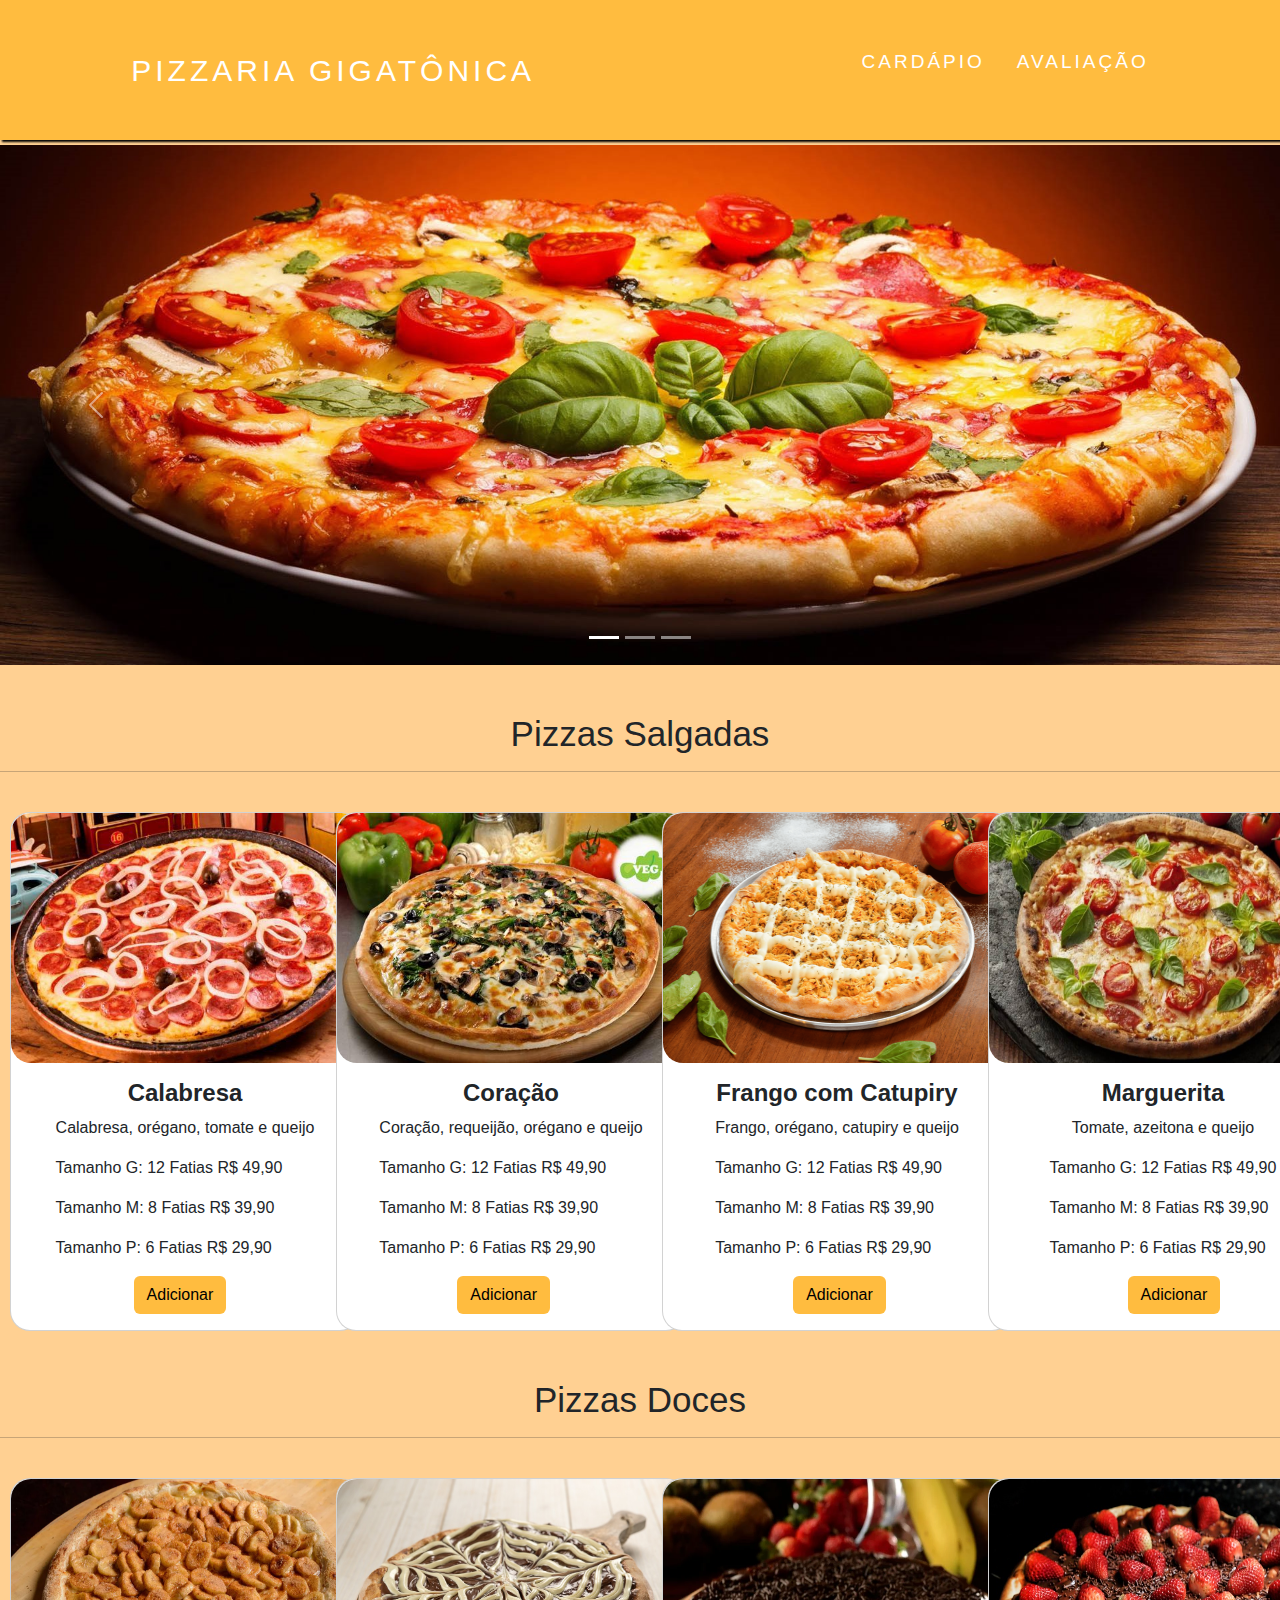
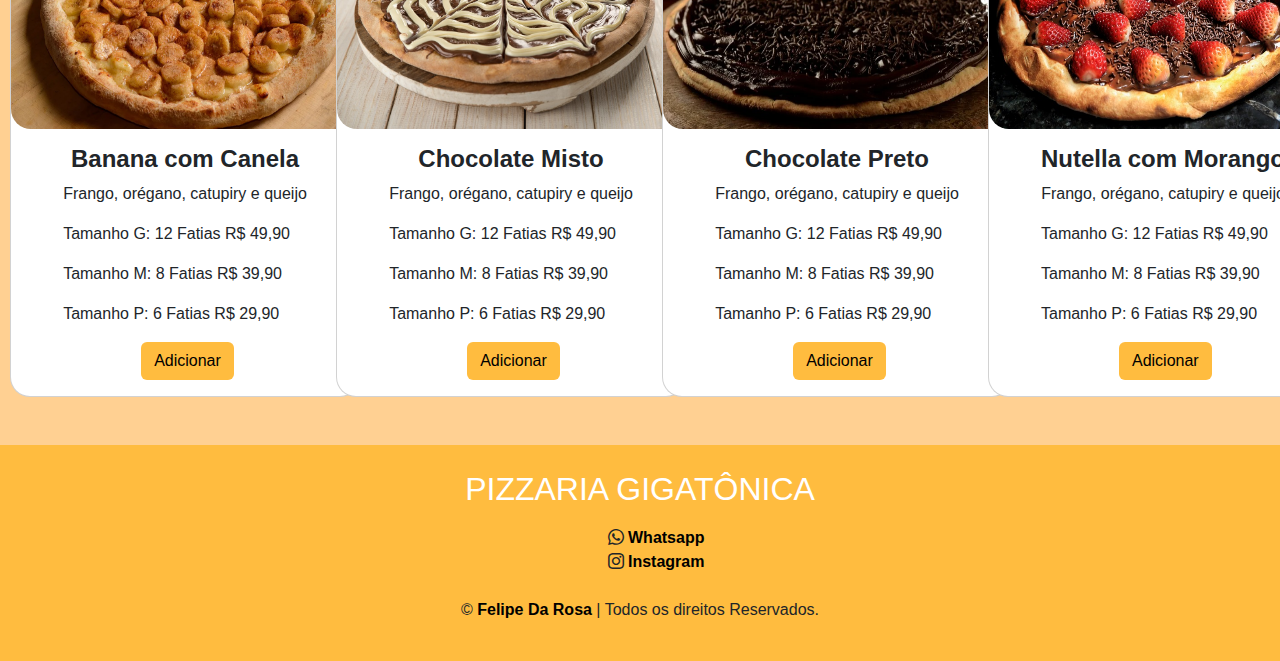
<file: index.html>
<html lang="pt-br">
<head>
    <meta charset="UTF-8">
    <meta http-equiv="X-UA-Compatible" content="IE=edge">
    <meta name="viewport" content="width=device-width, initial-scale=1.0">
    <title>Pizzaria Gigatônica</title>
    <!-- BOOTSTRAP -->
    <link href="https://cdn.jsdelivr.net/npm/bootstrap@5.1.3/dist/css/bootstrap.min.css" rel="stylesheet">
    <script src="https://cdn.jsdelivr.net/npm/bootstrap@5.1.3/dist/js/bootstrap.bundle.min.js"></script>
    <!--BS Icons-->
    <link rel="stylesheet" href="https://cdn.jsdelivr.net/npm/bootstrap-icons@1.8.3/font/bootstrap-icons.css">
    <!--JQUERY-->
    <script src="https://ajax.googleapis.com/ajax/libs/jquery/3.6.0/jquery.min.js"></script>
    <!--CSS-->
    <link rel="stylesheet" href="css/style.css">
</head>
<body>

    <header>
        <nav>
            <a style="font-family: Impact, Haettenschweiler, 'Arial Narrow Bold', sans-serif; font-size: 30px;" class="logo" href="#">Pizzaria Gigatônica</a>
            <div class="mobile-menu">
                <div class="line1"></div>
                <div class="line2"></div>
                <div class="line3"></div>
            </div>
            <ul class="nav-list">
                <li><a style="font-family: Impact, Haettenschweiler, 'Arial Narrow Bold', sans-serif; font-size: 19px;" href="pages/cardapio.html">CARDÁPIO</a></li>
                <li><a style="font-family: Impact, Haettenschweiler, 'Arial Narrow Bold', sans-serif; font-size: 19px;" href="pages/avaliacoes.html">AVALIAÇÃO</a></li>
            </ul>
        </nav>
    </header>


    <!-- Carousel -->
    <div id="demo" class="carousel slide" data-bs-ride="carousel">
        <!-- Indicators/dots -->
        <div class="carousel-indicators">
            <button type="button" data-bs-target="#demo" data-bs-slide-to="0" class="active"></button>
            <button type="button" data-bs-target="#demo" data-bs-slide-to="1"></button>
            <button type="button" data-bs-target="#demo" data-bs-slide-to="2"></button>
        </div>
        <!-- The slideshow/carousel -->
        <div class="carousel-inner">
            <div class="carousel-item active">
                <img src="imagens/pizza1.jpg" class="d-block w-100">
            </div>
            <div class="carousel-item">
                <img src="imagens/pizza2.webp" class="d-block w-100">
            </div>
            <div class="carousel-item">
                <img src="imagens/pizza3.webp" class="d-block w-100">
            </div>
        </div>
        <!-- Left and right controls/icons -->
        <button class="carousel-control-prev" type="button" data-bs-target="#demo" data-bs-slide="prev">
            <span class="carousel-control-prev-icon"></span>
        </button>
        <button class="carousel-control-next" type="button" data-bs-target="#demo" data-bs-slide="next">
            <span class="carousel-control-next-icon"></span>
        </button>
    </div>
    <br><br>


    <!--cardápio-->
    <!--primeira fileira-->
    <h4 class="pizzas">Pizzas Salgadas</h4>
    <hr>
    <br>

    <div class="row">
        <div class="col-md-3">
            <div class="card" style="width:350px">
                <img class="card-img-top" style="width: 350px; height: 250px;" src="imagens/pizzaCalabresa.jpg">
                <div class="card-body">
                    <h4 class="card-title text-center"><b>Calabresa</b></h4>
                    <p class="card-text text-center">Calabresa, orégano, tomate e queijo</p>
                    <p class="card-text">Tamanho G: 12 Fatias R$ 49,90 </p>
                    <p class="card-text">Tamanho M: 8 Fatias R$ 39,90 </p>
                    <p class="card-text">Tamanho P: 6 Fatias R$ 29,90 </p>
                    <a href="pages/pedido.html" target="_blank" class="btn">Adicionar</a>
                </div>
            </div>
        </div>

        <div class="col-md-3">
            <div class="card" style="width:350px">
                <img class="card-img-top" style="width: 350px; height: 250px;" src="imagens/pizzaCoração.jpg">
                <div class="card-body">
                    <h4 class="card-title text-center"><b>Coração</b></h4>
                    <p class="card-text text-center">Coração, requeijão, orégano e queijo</p>
                    <p class="card-text">Tamanho G: 12 Fatias R$ 49,90 </p>
                    <p class="card-text">Tamanho M: 8 Fatias R$ 39,90 </p>
                    <p class="card-text">Tamanho P: 6 Fatias R$ 29,90 </p>
                    <a href="pages/pedido.html" target="_blank" class="btn">Adicionar</a>
                </div>
            </div>
        </div>

        <div class="col-md-3">
            <div class="card" style="width:350px">
                <img class="card-img-top" style="width: 350px; height: 250px;" src="imagens/pizzaFrangoCatupiry.png">
                <div class="card-body">
                    <h4 class="card-title text-center"><b>Frango com Catupiry</b></h4>
                    <p class="card-text text-center">Frango, orégano, catupiry e queijo</p>
                    <p class="card-text">Tamanho G: 12 Fatias R$ 49,90 </p>
                    <p class="card-text">Tamanho M: 8 Fatias R$ 39,90 </p>
                    <p class="card-text">Tamanho P: 6 Fatias R$ 29,90 </p>
                    <a href="pages/pedido.html" target="_blank" class="btn">Adicionar</a>
                </div>
            </div>
        </div>

        <div class="col-md-3">
            <div class="card" style="width:350px">
                <img class="card-img-top" style="width: 350px; height: 250px;" src="imagens/pizzaMarguerita.jpg">
                <div class="card-body">
                    <h4 class="card-title text-center"><b>Marguerita</b></h4>
                    <p class="card-text text-center">Tomate, azeitona e queijo</p>
                    <p class="card-text">Tamanho G: 12 Fatias R$ 49,90 </p>
                    <p class="card-text">Tamanho M: 8 Fatias R$ 39,90 </p>
                    <p class="card-text">Tamanho P: 6 Fatias R$ 29,90 </p>
                    <a href="pages/pedido.html" target="_blank" class="btn">Adicionar</a>
                </div>
            </div>
        </div>
    </div>
    <br><br>

    <!--Segunda fileira-->
    <h4 class="pizzas">Pizzas Doces</h4>
    <hr>
    <br>
    <div class="row">
        <div class="col-md-3">
            <div class="card" style="width:350px">
                <img class="card-img-top" style="width: 350px; height: 250px;" src="imagens/pizzaBananaComCanela.webp">
                <div class="card-body">
                    <h4 class="card-title text-center"><b>Banana com Canela</b></h4>
                    <p class="card-text text-center">Frango, orégano, catupiry e queijo</p>
                    <p class="card-text">Tamanho G: 12 Fatias R$ 49,90 </p>
                    <p class="card-text">Tamanho M: 8 Fatias R$ 39,90 </p>
                    <p class="card-text">Tamanho P: 6 Fatias R$ 29,90 </p>
                    <a href="pages/pedido.html" target="_blank" class="btn">Adicionar</a>
                </div>
            </div>
        </div>

        <div class="col-md-3">
            <div class="card" style="width:350px">
                <img class="card-img-top" style="width: 350px; height: 250px;" src="imagens/pizzaMisto.jpg">
                <div class="card-body">
                    <h4 class="card-title text-center"><b>Chocolate Misto</b></h4>
                    <p class="card-text text-center">Frango, orégano, catupiry e queijo</p>
                    <p class="card-text">Tamanho G: 12 Fatias R$ 49,90 </p>
                    <p class="card-text">Tamanho M: 8 Fatias R$ 39,90 </p>
                    <p class="card-text">Tamanho P: 6 Fatias R$ 29,90 </p>
                    <a href="pages/pedido.html" target="_blank" class="btn">Adicionar</a>
                </div>
            </div>
        </div>

        <div class="col-md-3">
            <div class="card" style="width:350px">
                <img class="card-img-top" style="width: 350px; height: 250px;" src="imagens/pizzaChocolatePreto.webp">
                <div class="card-body">
                    <h4 class="card-title text-center"><b>Chocolate Preto</b></h4>
                    <p class="card-text text-center">Frango, orégano, catupiry e queijo</p>
                    <p class="card-text">Tamanho G: 12 Fatias R$ 49,90 </p>
                    <p class="card-text">Tamanho M: 8 Fatias R$ 39,90 </p>
                    <p class="card-text">Tamanho P: 6 Fatias R$ 29,90 </p>
                    <a href="pages/pedido.html" target="_blank" class="btn">Adicionar</a>
                </div>
            </div>
        </div>

        <div class="col-md-3">
            <div class="card" style="width:350px">
                <img class="card-img-top" style="width: 350px; height: 250px;" src="imagens/pizzaNutellaComMorango.jpg">
                <div class="card-body">
                    <h4 class="card-title text-center"><b>Nutella com Morango</b></h4>
                    <p class="card-text text-center">Frango, orégano, catupiry e queijo</p>
                    <p class="card-text">Tamanho G: 12 Fatias R$ 49,90 </p>
                    <p class="card-text">Tamanho M: 8 Fatias R$ 39,90 </p>
                    <p class="card-text">Tamanho P: 6 Fatias R$ 29,90 </p>
                    <a href="pages/pedido.html" target="_blank" class="btn">Adicionar</a>
                </div>
            </div>
        </div>
    </div>
    <br><br>


    <!-- Footer -->
    <footer class="footer">
        <div class="footer__container container">
            <h2 class="footer__title"><a style="font-family: Impact, Haettenschweiler, 'Arial Narrow Bold', sans-serif;" href="index.html">PIZZARIA GIGATÔNICA</a></h2>

            <ul class="footer__list">
                <li>
                    <i class="bi bi-whatsapp"></i>
                    <a style="color: black; font-weight: bold" href="#" class="footer__link">Whatsapp</a>
                </li>

                <li>
                    <i class="bi bi-instagram"></i>
                    <a style="color: black; font-weight: bold;" class="footer_link" href="#">Instagram</a>
                </li>
            </ul>

            <span class="footer__copy">
                <p class="text-center p-2">&#169; <a style="color: black; font-weight: bold;" href="https://br.linkedin.com/in/felipe-da-rosa-92238821b" target="_blank">Felipe Da Rosa</a> | Todos os direitos Reservados.</p>
            </span> 
        </div>
    </footer>

 <!--JAVASCRIPT-->
 <script src="js/script.js"></script>

</body>
</html>
</file>
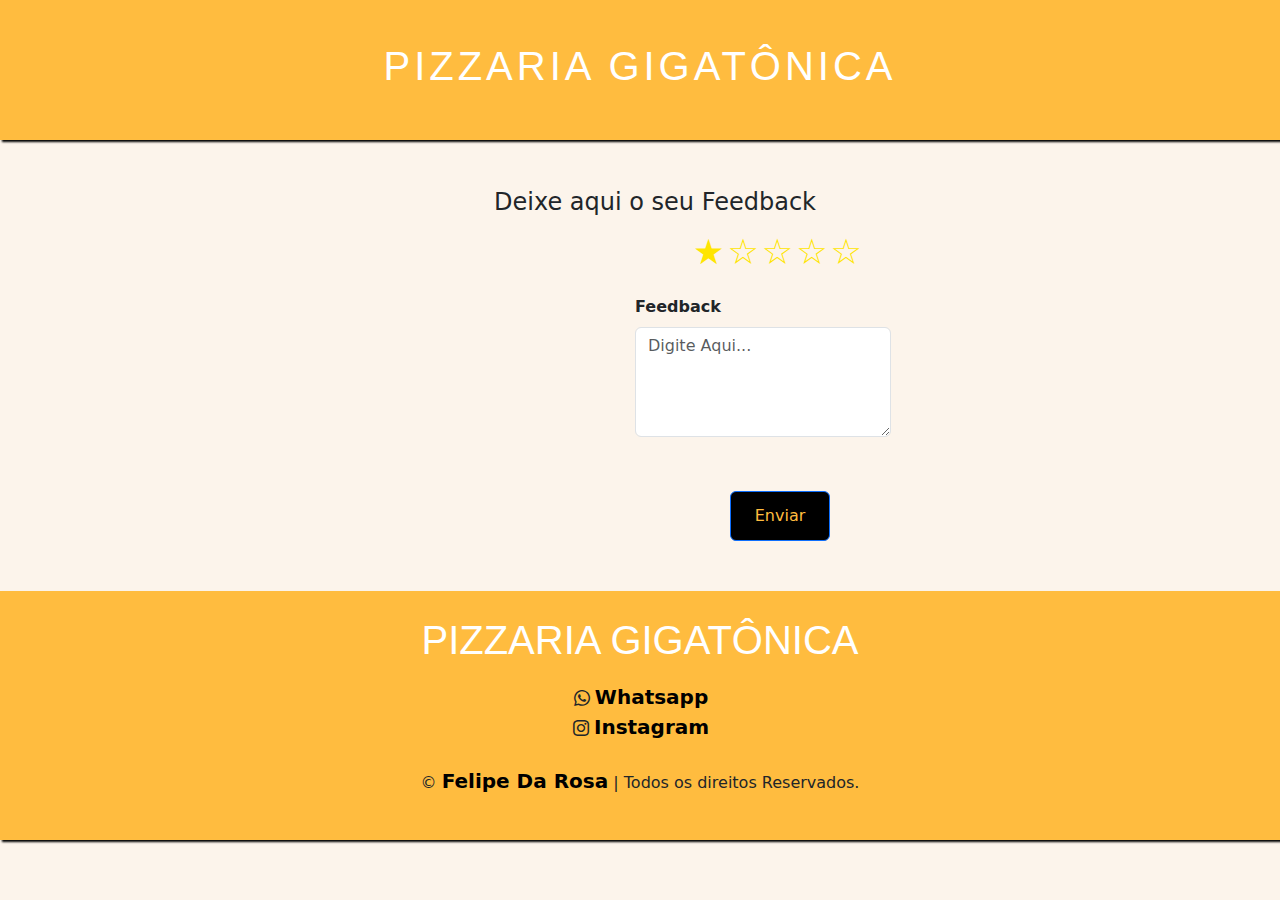
<file: pages/avaliacoes.html>
<html lang="pt-br">
<head>
    <meta charset="UTF-8">
    <meta http-equiv="X-UA-Compatible" content="IE=edge">
    <meta name="viewport" content="width=device-width, initial-scale=1.0">
    <title>Avaliação de Clientes</title>
    <!-- BOOTSTRAP -->
    <link href="https://cdn.jsdelivr.net/npm/bootstrap@5.1.3/dist/css/bootstrap.min.css" rel="stylesheet">
    <script src="https://cdn.jsdelivr.net/npm/bootstrap@5.1.3/dist/js/bootstrap.bundle.min.js"></script>
    <!--BS Icons-->
    <link rel="stylesheet" href="https://cdn.jsdelivr.net/npm/bootstrap-icons@1.8.3/font/bootstrap-icons.css">
    <!--CSS-->
    <link rel="stylesheet" href="../css/avaliacoes.css">
</head>
<body>


    <!--Cabeçalho-->
    <header>
        <nav>
            <a class="logo" href="../index.html">
                <h1>PIZZARIA GIGATÔNICA</h1>
            </a>
            <div class="mobile-menu">
                <div class="line1"></div>
                <div class="line2"></div>
                <div class="line3"></div>
            </div>
        </nav>
    </header> <br><br>
    <h4 style="text-align: center; margin-left: 30px;">Deixe aqui o seu Feedback</h4>


     <!--Stars-->
     <ul style="margin-left: 660px;" class="avaliacao">
        <li class="star-icon ativo" data-avaliacao="1"></li>
        <li class="star-icon" data-avaliacao="2"></li>
        <li class="star-icon" data-avaliacao="3"></li>
        <li class="star-icon" data-avaliacao="4"></li>
        <li class="star-icon" data-avaliacao="5"></li>
    </ul>

    <div style="width: 20%;">
        <label style="margin-left: 635px;" class="form-label" for=""><b>Feedback</b></label>
        <textarea style="margin-left: 635px;" class="form-control" id="" cols="40" rows="4"
            placeholder="Digite Aqui..."></textarea>
    </div><br>
    <button id="botao" onclick="avaliacao()" type="submit" class="btn btn-primary">Enviar</button>
   

    <!-- Footer -->
    <footer class="footer">
        <div class="footer__container container">
            <h2 class="footer__title"><a style="font-family: Impact, Haettenschweiler, 'Arial Narrow Bold', sans-serif;"
                    href="../index.html">PIZZARIA GIGATÔNICA</a></h2>

            <ul class="footer__list">
                <li>
                    <i class="bi bi-whatsapp"></i>
                    <a style="color: black; font-weight: bold; font-size: 20px; margin-right: 30px;" href="#" class="footer__link">Whatsapp</a>
                </li>

                <li>
                    <i class="bi bi-instagram"></i>
                    <a style="color: black; font-weight: bold; font-size: 20px; margin-right: 30px;" class="footer_link" href="#">Instagram</a>
                </li>
            </ul>

            <span class="footer__copy">
                <p class="text-center p-2">&#169; <a style="color: black; font-size: 20px; font-weight: bold;"
                        href="https://br.linkedin.com/in/felipe-da-rosa-92238821b" target="_blank">Felipe Da Rosa</a> |
                    Todos os direitos Reservados.</p>
            </span>
        </div>
    </footer>


    <!--JAVASCRIPT-->
    <script src="../js/script.js"></script>

</body>
</html>
</file>
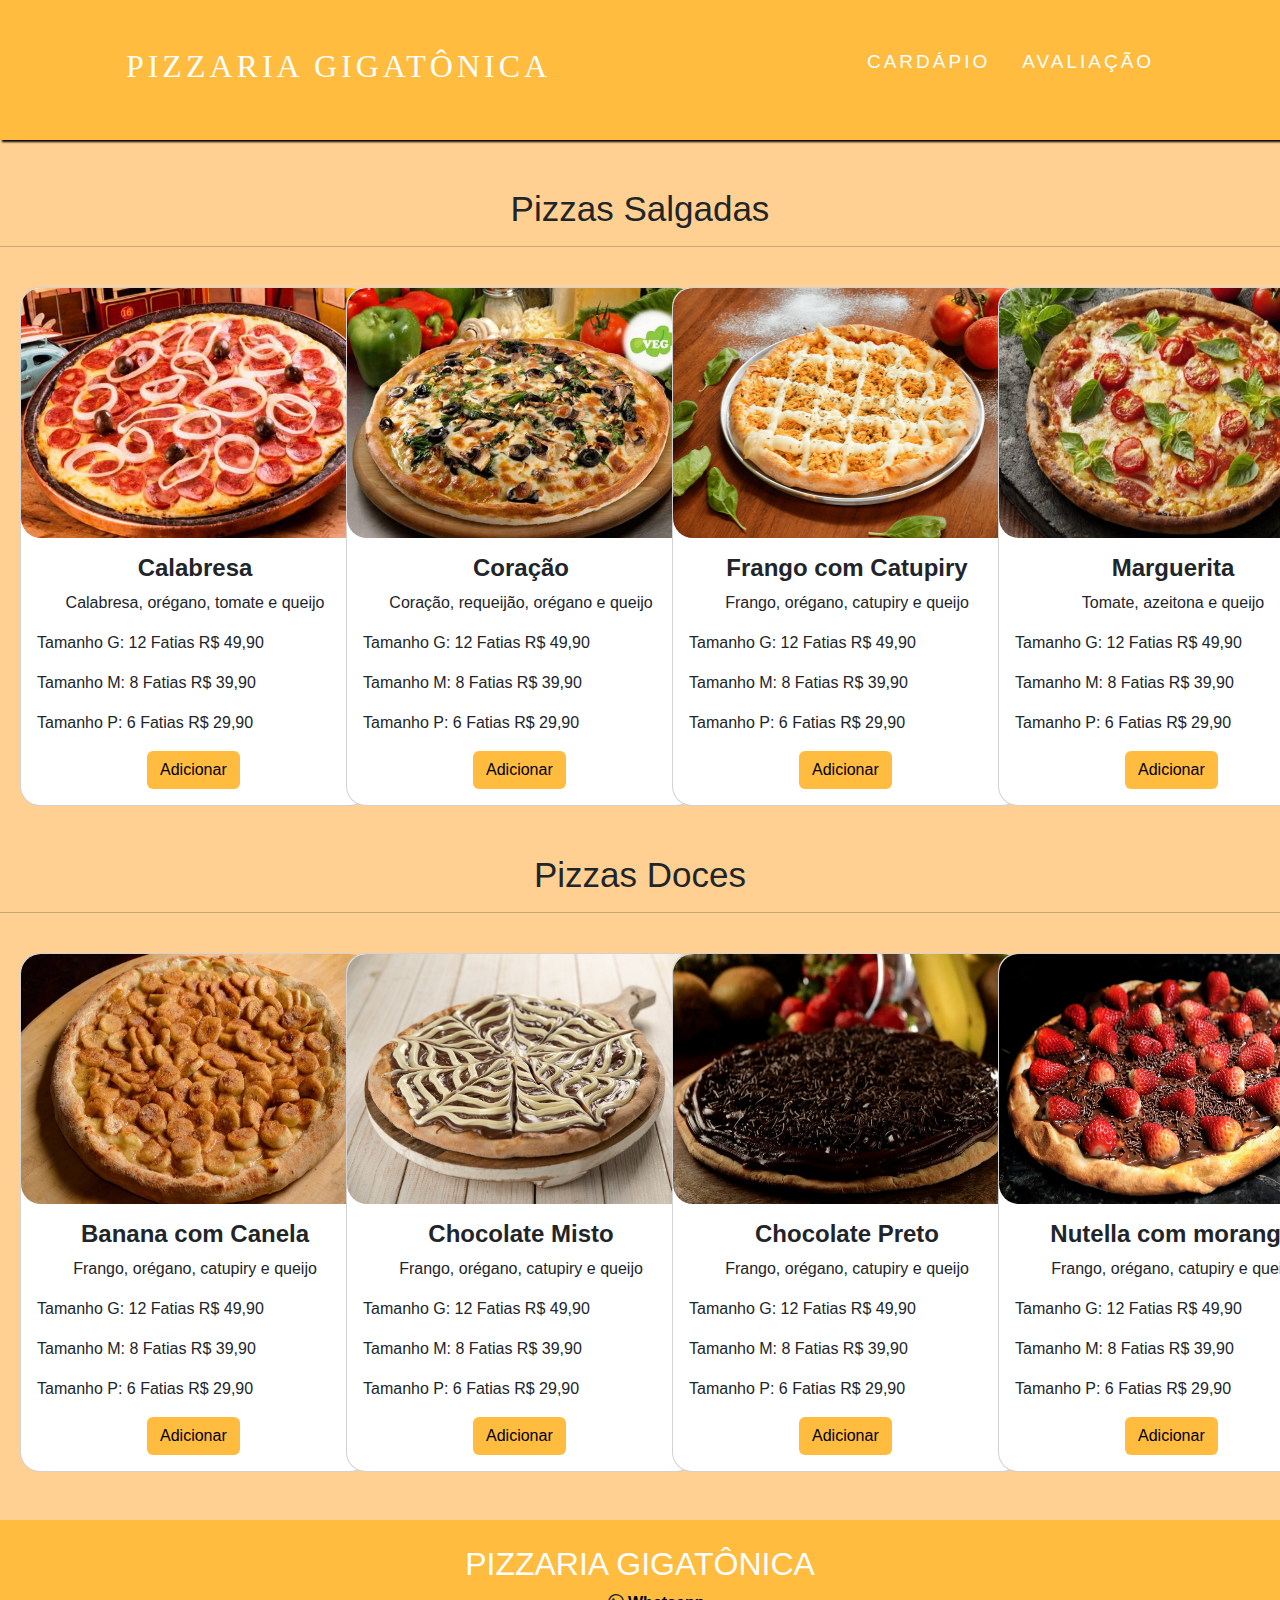
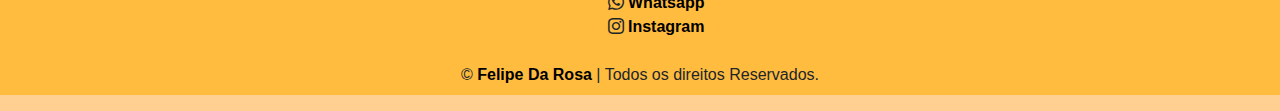
<file: pages/cardapio.html>
<html lang="pt-br">
<head>
    <meta charset="UTF-8">
    <meta http-equiv="X-UA-Compatible" content="IE=edge">
    <meta name="viewport" content="width=device-width, initial-scale=1.0">
    <title>Cardápio</title>
    <!-- BOOTSTRAP -->
    <link href="https://cdn.jsdelivr.net/npm/bootstrap@5.1.3/dist/css/bootstrap.min.css" rel="stylesheet">
    <script src="https://cdn.jsdelivr.net/npm/bootstrap@5.1.3/dist/js/bootstrap.bundle.min.js"></script>
    <!--BS Icons-->
    <link rel="stylesheet" href="https://cdn.jsdelivr.net/npm/bootstrap-icons@1.8.3/font/bootstrap-icons.css">
    <!--CSS-->
    <link rel="stylesheet" href="../css/cardapio.css">
</head>
<body>


    <!--Cabelçalho-->
    <header>
        <nav>
            <a style="font-family: Impact, Haettenschweiler, 'Arial Narrow Bold', sans-serif; font-size: 30px;" class="logo" href="../index.html"><h2 style="font-family: Impact, Haettenschweiler">PIZZARIA GIGATÔNICA</h2></a>
            <div class="mobile-menu">
                <div class="line1"></div>
                <div class="line2"></div>
                <div class="line3"></div>
            </div>
            <ul class="nav-list">
                <li><a style="font-family: Impact, Haettenschweiler, 'Arial Narrow Bold', sans-serif; font-size: 19px;" href="../pages/cardapio.html">CARDÁPIO</a></li>
                <li><a style="font-family: Impact, Haettenschweiler, 'Arial Narrow Bold', sans-serif; font-size: 19px;" href="../pages/avaliacoes.html">AVALIAÇÃO</a></li>
            </ul>
        </nav>
    </header>
    <br><br>


    <!--cardápio-->
    <!--primeira fileira-->
    <h4 class="pizzas">Pizzas Salgadas</h4>
    <hr>
    <br>
    <div class="row">
        <div class="col-md-3">
            <div class="card" style="width:350px">
                <img class="card-img-top" style="width: 350px; height: 250px;" src="../imagens/pizzaCalabresa.jpg">
                <div class="card-body">
                    <h4 class="card-title text-center"><b>Calabresa</b></h4>
                    <p class="card-text text-center">Calabresa, orégano, tomate e queijo</p>
                    <p class="card-text">Tamanho G: 12 Fatias R$ 49,90 </p>
                    <p class="card-text">Tamanho M: 8 Fatias R$ 39,90 </p>
                    <p class="card-text">Tamanho P: 6 Fatias R$ 29,90 </p>
                    <a href="../pages/pedido.html" target="_blank" class="btn">Adicionar</a>
                </div>
            </div>
        </div>

        <div class="col-md-3">
            <div class="card" style="width:350px">
                <img class="card-img-top" style="width: 350px; height: 250px;" src="../imagens/pizzaCoração.jpg">
                <div class="card-body">
                    <h4 class="card-title text-center"><b>Coração</b></h4>
                    <p class="card-text text-center">Coração, requeijão, orégano e queijo</p>
                    <p class="card-text">Tamanho G: 12 Fatias R$ 49,90 </p>
                    <p class="card-text">Tamanho M: 8 Fatias R$ 39,90 </p>
                    <p class="card-text">Tamanho P: 6 Fatias R$ 29,90 </p>
                    <a href="../pages/pedido.html" target="_blank" class="btn">Adicionar</a>
                </div>
            </div>
        </div>

        <div class="col-md-3">
            <div class="card" style="width:350px">
                <img class="card-img-top" style="width: 350px; height: 250px;" src="../imagens/pizzaFrangoCatupiry.png">
                <div class="card-body">
                    <h4 class="card-title text-center"><b>Frango com Catupiry</b></h4>
                    <p class="card-text text-center">Frango, orégano, catupiry e queijo</p>
                    <p class="card-text">Tamanho G: 12 Fatias R$ 49,90 </p>
                    <p class="card-text">Tamanho M: 8 Fatias R$ 39,90 </p>
                    <p class="card-text">Tamanho P: 6 Fatias R$ 29,90 </p>
                    <a href="../pages/pedido.html" target="_blank" class="btn">Adicionar</a>
                </div>
            </div>
        </div>

        <div class="col-md-3">
            <div class="card" style="width:350px">
                <img class="card-img-top" style="width: 350px; height: 250px;" src="../imagens/pizzaMarguerita.jpg">
                <div class="card-body">
                    <h4 class="card-title text-center"><b>Marguerita</b></h4>
                    <p class="card-text text-center">Tomate, azeitona e queijo</p>
                    <p class="card-text">Tamanho G: 12 Fatias R$ 49,90 </p>
                    <p class="card-text">Tamanho M: 8 Fatias R$ 39,90 </p>
                    <p class="card-text">Tamanho P: 6 Fatias R$ 29,90 </p>
                    <a href="../pages/pedido.html" target="_blank" class="btn">Adicionar</a>
                </div>
            </div>
        </div>
    </div>
    <br><br>

    <!--Segunda fileira-->
    <h4 class="pizzas">Pizzas Doces</h4>
    <hr>
    <br>
    <div class="row">
        <div class="col-md-3">
            <div class="card" style="width:350px">
                <img class="card-img-top" style="width: 350px; height: 250px;"
                    src="../imagens/pizzaBananaComCanela.webp">
                <div class="card-body">
                    <h4 class="card-title text-center"><b>Banana com Canela</b></h4>
                    <p class="card-text text-center">Frango, orégano, catupiry e queijo</p>
                    <p class="card-text">Tamanho G: 12 Fatias R$ 49,90 </p>
                    <p class="card-text">Tamanho M: 8 Fatias R$ 39,90 </p>
                    <p class="card-text">Tamanho P: 6 Fatias R$ 29,90 </p>
                    <a href="../pages/pedido.html" target="_blank" class="btn">Adicionar</a>
                </div>
            </div>
        </div>

        <div class="col-md-3">
            <div class="card" style="width:350px">
                <img class="card-img-top" style="width: 350px; height: 250px;" src="../imagens/pizzaMisto.jpg">
                <div class="card-body">
                    <h4 class="card-title text-center"><b>Chocolate Misto</b></h4>
                    <p class="card-text text-center">Frango, orégano, catupiry e queijo</p>
                    <p class="card-text">Tamanho G: 12 Fatias R$ 49,90 </p>
                    <p class="card-text">Tamanho M: 8 Fatias R$ 39,90 </p>
                    <p class="card-text">Tamanho P: 6 Fatias R$ 29,90 </p>
                    <a href="../pages/pedido.html" target="_blank" class="btn">Adicionar</a>
                </div>
            </div>
        </div>

        <div class="col-md-3">
            <div class="card" style="width:350px">
                <img class="card-img-top" style="width: 350px; height: 250px;"
                    src="../imagens/pizzaChocolatePreto.webp">
                <div class="card-body">
                    <h4 class="card-title text-center"><b>Chocolate Preto</b></h4>
                    <p class="card-text text-center">Frango, orégano, catupiry e queijo</p>
                    <p class="card-text">Tamanho G: 12 Fatias R$ 49,90 </p>
                    <p class="card-text">Tamanho M: 8 Fatias R$ 39,90 </p>
                    <p class="card-text">Tamanho P: 6 Fatias R$ 29,90 </p>
                    <a href="../pages/pedido.html" target="_blank" class="btn">Adicionar</a>
                </div>
            </div>
        </div>

        <div class="col-md-3">
            <div class="card" style="width:350px">
                <img class="card-img-top" style="width: 350px; height: 250px;"
                    src="../imagens/pizzaNutellaComMorango.jpg">
                <div class="card-body">
                    <h4 class="card-title text-center"><b>Nutella com morango</b></h4>
                    <p class="card-text text-center">Frango, orégano, catupiry e queijo</p>
                    <p class="card-text">Tamanho G: 12 Fatias R$ 49,90 </p>
                    <p class="card-text">Tamanho M: 8 Fatias R$ 39,90 </p>
                    <p class="card-text">Tamanho P: 6 Fatias R$ 29,90 </p>
                    <a href="../pages/pedido.html" target="_blank" class="btn">Adicionar</a>
                </div>
            </div>
        </div>
    </div>
    <br><br>


     <!-- Footer -->
     <footer class="footer">
        <div class="footer__container container">
            <h2 class="footer__title"><a style="font-family: Impact, Haettenschweiler, 'Arial Narrow Bold', sans-serif;" href="../index.html">PIZZARIA GIGATÔNICA</a></h2>

            <ul class="footer__list">
                <li>
                    <i class="bi bi-whatsapp"></i>
                    <a style="color: black; font-weight: bold" href="#" class="footer__link">Whatsapp</a>
                </li>

                <li>
                    <i class="bi bi-instagram"></i>
                    <a style="color: black; font-weight: bold;" class="footer_link" href="#">Instagram</a>
                </li>
            </ul>

            <span class="footer__copy">
                <p class="text-center p-2">&#169; <a style="color: black; font-weight: bold;" href="https://br.linkedin.com/in/felipe-da-rosa-92238821b" target="_blank">Felipe Da Rosa</a> | Todos os direitos Reservados.</p>
            </span>
        </div>
    </footer>


    <!--JAVASCRIPT-->
    <script src="../js/script.js"></script>

</body>
</html>
</file>
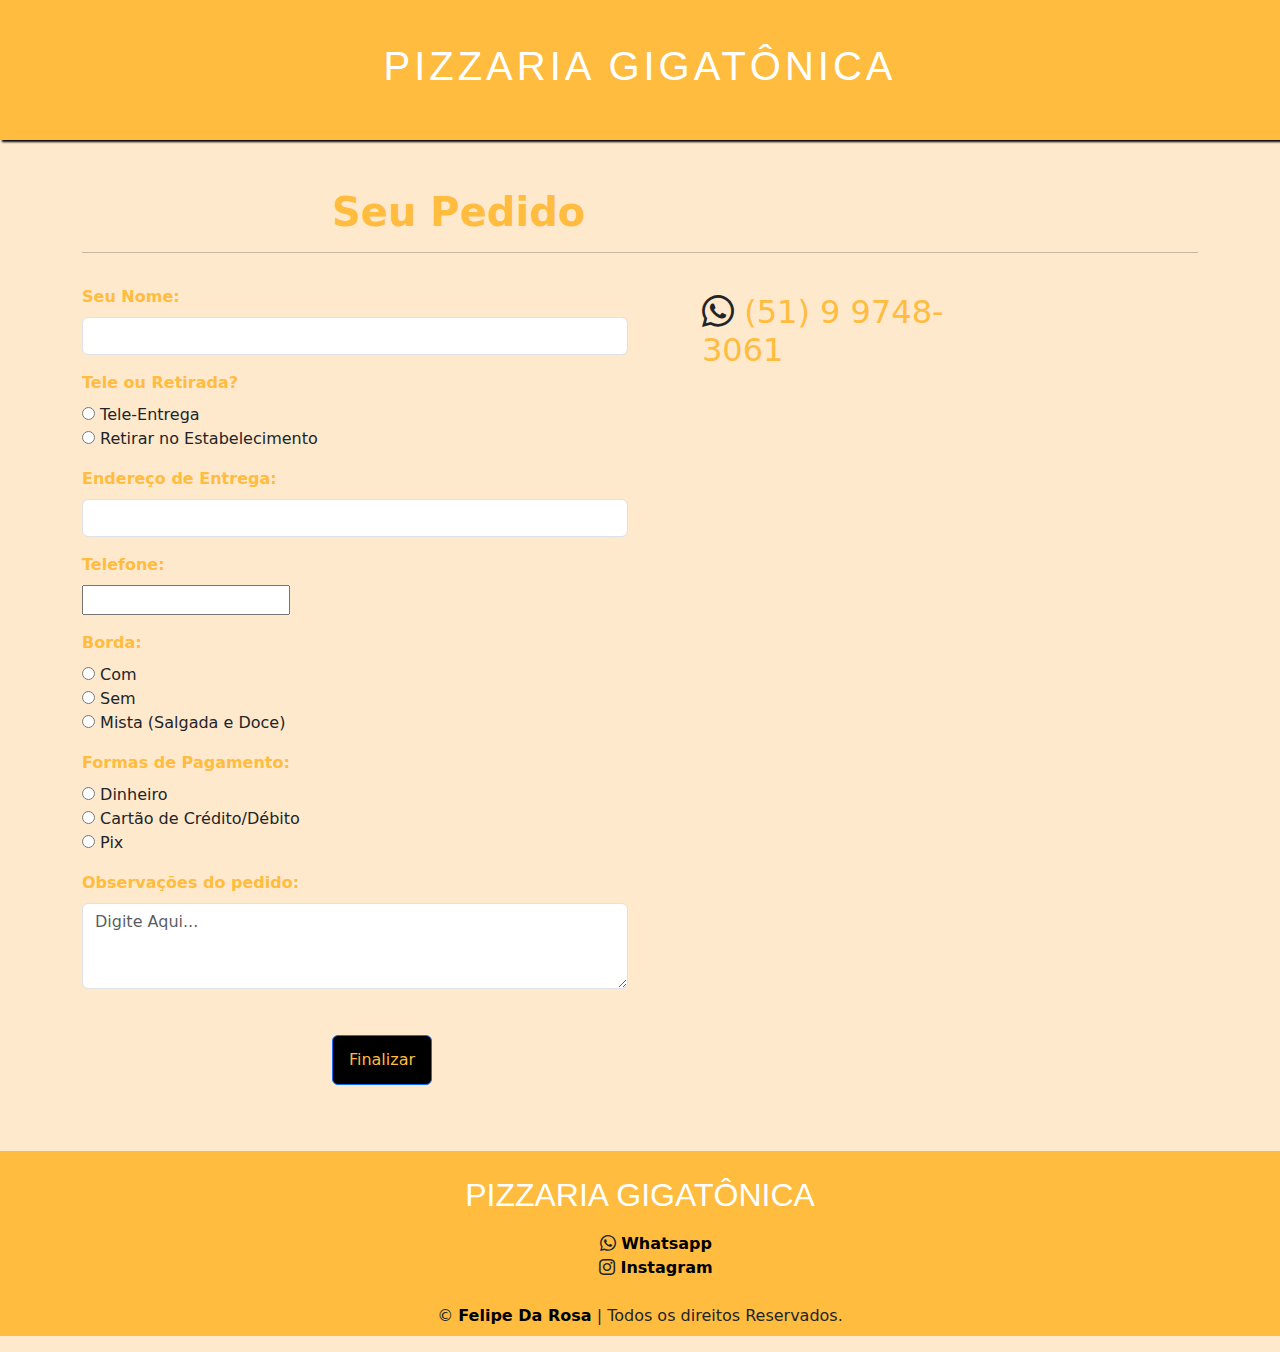
<file: pages/pedido.html>
<html lang="pt-br">
<head>
    <meta charset="UTF-8">
    <meta http-equiv="X-UA-Compatible" content="IE=edge">
    <meta name="viewport" content="width=device-width, initial-scale=1.0">
    <title>Seu Pedido</title>
    <!-- BOOTSTRAP -->
    <link href="https://cdn.jsdelivr.net/npm/bootstrap@5.1.3/dist/css/bootstrap.min.css" rel="stylesheet">
    <script src="https://cdn.jsdelivr.net/npm/bootstrap@5.1.3/dist/js/bootstrap.bundle.min.js"></script>
    <!--BS Icons-->
    <link rel="stylesheet" href="https://cdn.jsdelivr.net/npm/bootstrap-icons@1.8.3/font/bootstrap-icons.css">
    <!--CSS-->
    <link rel="stylesheet" href="../css/pedido.css">
</head>
<body>

    <!--Cabeçlho-->
    <header>
        <nav>
            <a class="logo" href="../index.html"><h1>PIZZARIA GIGATÔNICA</h1></a>
            <div class="mobile-menu">
                <div class="line1"></div>
                <div class="line2"></div>
                <div class="line3"></div>
            </div>
        </nav>
    </header>


    <div class="container">
        <br><br>
        <h1 id="h1Pedido"><b>Seu Pedido</b></h1>
        <hr>
        <div class="row">
            <!--Pedido-->
            <div class="col-md-6">
                <form action="">
                    <div class="mt-3 mb-3">
                        <label class="form-label" for="nome"><b>Seu Nome:</b></label>
                        <input class="form-control" type="text" required>
                    </div>

                    <div class="mt-3 mb-3">
                        <label class="form-label" for="entrega"><b>Tele ou Retirada?</b></label><br>
                        <input type="radio" id="" name="entregaa" value="entrega" required>
                        <label for="feminino">Tele-Entrega</label>
                        <br>
                        <input type="radio" id="" name="entregaa" value="entrega" required>
                        <label for="masculino">Retirar no Estabelecimento</label>
                        <br>
                    </div>

                    <div class="mt-3 mb-3">
                        <label class="form-label" for="endereco"><b>Endereço de Entrega:</b></label>
                        <input class="form-control" type="text" required>
                    </div>

                    <div class="mt-3 mb-3">
                        <div class="inputBox">
                            <label class="form-label" for="telefone" class="labelInput"><b>Telefone:</b></label><br>
                            <input type="tel" name="telefone" id="telefone" class="inputUser" required>
                        </div>
                    </div>

                    <div class="mt-3 mb-3">
                        <label class="form-label" for="borda"><b>Borda:</b></label><br>
                        <input type="radio" id="" name="borda" value="com" required>
                        <label for="feminino">Com</label>
                        <br>
                        <input type="radio" id="" name="borda" value="sem" required>
                        <label for="masculino">Sem</label>
                        <br>
                        <input type="radio" id="" name="borda" value="mista" required>
                        <label for="outro">Mista (Salgada e Doce) </label>
                        <br>
                    </div>

                    <div class="mt-3 mb-3">
                        <label class="form-label" for="pag"><b>Formas de Pagamento:</b></label><br>
                        <input type="radio" id="" name="pagamento" value="dinheiro" required>
                        <label for="feminino">Dinheiro</label>
                        <br>
                        <input type="radio" id="" name="pagamento" value="cartao" required>
                        <label for="masculino">Cartão de Crédito/Débito</label>
                        <br>
                        <input type="radio" id="" name="pagamento" value="pix" required>
                        <label for="outro">Pix</label>
                        <br>
                    </div>

                    <div class="mt-3 mb-3">
                        <label class="form-label" for=""><b>Observações do pedido:</b></label>
                        <textarea class="form-control" id="" cols="30" rows="3" placeholder="Digite Aqui..."></textarea>
                    </div>
                    <button id="botao" onclick="pedido()" type="submit" class="btn btn-primary">Finalizar</button>
                </form>
            </div>


            <!--Redes Sociais e geral-->
            <div id="barraDireita" class="col-md-3">
                <br>
                <h2>
                    <i class="bi bi-whatsapp"></i>
                    <a class="redesSociaisContato"
                        href="https://api.whatsapp.com/send?phone=5551997483061&text=Ol%C3%A1%2C%20Vamos%20pedir%20um%20pizza%3F"
                        target="_blank">(51) 9 9748-3061</a>
                </h2>
                <br>
                <iframe
                    src="https://www.google.com/maps/embed?pb=!1m18!1m12!1m3!1d27827.480174344662!2d-49.74878755829914!3d-29.328244164975498!2m3!1f0!2f0!3f0!3m2!1i1024!2i768!4f13.1!3m3!1m2!1s0x952269a5d942761d%3A0xd1dd0635902a72ed!2sPizzaria%20da%20Praia!5e0!3m2!1spt-BR!2sbr!4v1658260312667!5m2!1spt-BR!2sbr"
                    width="600" height="450" style="border:0;" allowfullscreen="" loading="lazy"
                    referrerpolicy="no-referrer-when-downgrade"></iframe>
            </div>
        </div>
    </div>


    <!-- Footer -->
    <footer class="footer">
        <div class="footer__container container">
            <h2 class="footer__title"><a style="font-family: Impact, Haettenschweiler, 'Arial Narrow Bold', sans-serif;" href="../index.html">PIZZARIA GIGATÔNICA</a></h2>

            <ul class="footer__list">
                <li>
                    <i class="bi bi-whatsapp"></i>
                    <a style="color: black; font-weight: bold;" href="#" class="footer__link">Whatsapp</a>
                </li>
    
                <li>
                    <i class="bi bi-instagram"></i>
                    <a style="color: black; font-weight: bold;" class="footer_link" href="#">Instagram</a>
                </li>
            </ul>

            <span class="footer__copy">
                <p class="text-center p-2">&#169; <a style="color: black; font-weight: bold;" href="https://br.linkedin.com/in/felipe-da-rosa-92238821b" target="_blank">Felipe Da Rosa</a> | Todos os direitos Reservados.</p>
            </span>
        </div>
    </footer>


 <!--JAVASCRIPT-->
 <script src="../js/script.js"></script>

</body>
</html>
</file>
<file: css/style.css>
* { 
    font-family: Arial, Helvetica, sans-serif;
    margin: 0 auto;
    padding: 0;
  }
  
  body {
    background-color:rgb(255, 208, 146);
    width: 100%;
  }

  /* Navbar */
  a {
    color: #fff;
    text-decoration: none;
    transition: 0.3s;
  }
  
  a:hover {
    opacity: 0.7;
  }
  
  .logo {
    font-size: 24px;
    text-transform: uppercase;
    letter-spacing: 4px;
  }
  
  nav {
    box-shadow: 2px 2px 2px black;
    padding-top: 70px;
    padding-bottom: 70px;
    display: flex;
    justify-content: space-around;
    align-items: center;
    background: rgb(255, 188, 63);
    height: 8vh;
  }
  
  .nav-list {
    list-style: none;
    display: flex;
  }
  
  .nav-list li {
    letter-spacing: 3px;
    margin-left: 32px;
  }
  
  .mobile-menu {
    display: none;
    cursor: pointer;
  }
  
  .mobile-menu div {
    width: 32px;
    height: 2px;
    background: #fff;
    margin: 8px;
    transition: 0.3s;
  }
  
  @media (max-width: 999px) {
    body {
      overflow-x: hidden;
    }
    .nav-list {
      position: absolute;
      top: 8vh;
      right: 0;
      width: 50vw;
      height: 92vh;
      background: #23232e;
      flex-direction: column;
      align-items: center;
      justify-content: space-around;
      transform: translateX(100%);
      transition: transform 0.3s ease-in;
    }
    .nav-list li {
      margin-left: 0;
      opacity: 0;
    }
    .mobile-menu {
      display: block;
    }
  }
  
  .nav-list.active {
    transform: translateX(0);
  }
  
  @keyframes navLinkFade {
    from {
      opacity: 0;
      transform: translateX(50px);
    }
    to {
      opacity: 1;
      transform: translateX(0);
    }
  }
  
  .mobile-menu.active .line1 {
    transform: rotate(-45deg) translate(-8px, 8px);
  }
  
  .mobile-menu.active .line2 {
    opacity: 0;
  }
  
  .mobile-menu.active .line3 {
    transform: rotate(45deg) translate(-5px, -7px);
  }



  /* carrosel */ 
.carousel-inner {
    margin-top: 5px;
    height: 520px;
}


/* cardápio */ 
.card {
    margin-left: 10px;
}

.pizzas {
    text-align: center;
    font-family: Impact, Haettenschweiler, 'Arial Narrow Bold', sans-serif;
    font-size: 35px;
}

.btn {
    color: black;
    background-color: rgb(255, 188, 63);;
    margin-left: 78px;
}

.btn:hover {
    color: white;
}


.card, .card-img-top {
  border-radius: 20px;
}


/* Footer */
footer {
  background-color: rgb(255, 188, 63);
  padding-bottom: 15px;
}

.footer__title {
  color: white;
  font-family: Impact, Haettenschweiler, 'Arial Narrow Bold', sans-serif;
  padding-top: 25px;
  padding-bottom: 10px;
  text-align: center;
}

li{
  text-align: center;
  text-decoration: none;
  list-style: none;
}

.footer__copy {
  padding-bottom: 30px;
}
</file>
<file: css/avaliacoes.css>
body {
    background-color:rgb(252, 244, 235);
}

/* Navbar */
a {
    color: #fff;
    text-decoration: none;
    transition: 0.3s;
}

a:hover {
    opacity: 0.7;
}

.logo {
    font-family: Impact, Haettenschweiler, 'Arial Narrow Bold', sans-serif;
    font-size: 30px;
    text-transform: uppercase;
    letter-spacing: 4px;
}

nav {
    box-shadow: 2px 2px 2px black;
    padding-top: 70px;
    padding-bottom: 70px;
    display: flex;
    justify-content: space-around;
    align-items: center;
    font-family: system-ui, -apple-system, Helvetica, Arial, sans-serif;
    background: rgb(255, 188, 63);
    height: 8vh;
}

.nav-list {
    list-style: none;
    display: flex;
}

.nav-list li {
    letter-spacing: 3px;
    margin-left: 32px;
}

.mobile-menu {
    display: none;
    cursor: pointer;
}

.mobile-menu div {
    width: 32px;
    height: 2px;
    background: #fff;
    margin: 8px;
    transition: 0.3s;
}

@media (max-width: 999px) {
    body {
        overflow-x: hidden;
    }

    .nav-list {
        position: absolute;
        top: 8vh;
        right: 0;
        width: 50vw;
        height: 92vh;
        background: #23232e;
        flex-direction: column;
        align-items: center;
        justify-content: space-around;
        transform: translateX(100%);
        transition: transform 0.3s ease-in;
    }

    .nav-list li {
        margin-left: 0;
        opacity: 0;
    }

    .mobile-menu {
        display: block;
    }
}

.nav-list.active {
    transform: translateX(0);
}

@keyframes navLinkFade {
    from {
        opacity: 0;
        transform: translateX(50px);
    }

    to {
        opacity: 1;
        transform: translateX(0);
    }
}

.mobile-menu.active .line1 {
    transform: rotate(-45deg) translate(-8px, 8px);
}

.mobile-menu.active .line2 {
    opacity: 0;
}

.mobile-menu.active .line3 {
    transform: rotate(45deg) translate(-5px, -7px);
}



/* avaliação */
.avaliacao {
    display: flex;
}

.star-icon {
    margin-right: 1px;
    list-style-type: none;
    border: 1px solid rgb(252, 244, 235);
    cursor: pointer;
    color: #ffe500;
    font-size: 35px; /* alterar o tamanho das estrelas */
}

.star-icon::before {
    content: "\2605";
}

.star-icon.ativo~.star-icon::before {
    content: "\2606";
}

.avaliacao:hover .star-icon::before {
    content: "\2605";
}

.star-icon:hover~.star-icon::before {
    content: "\2606";
}

#botao {
    width: 100px;
    height: 50px;
    margin-left: 730px;
    margin-top: 30px;
    margin-bottom: 50px;
    background-color: black;
    color: rgb(255, 188, 63);
    -webkit-transition: all .3s ease-in;
}

#botao:hover {
    background-color: white;
    color: black;
    -webkit-transform: scale(1.1);
}



/* Footer */
footer {
    background-color: rgb(255, 188, 63);
    box-shadow: 2px 2px 2px black;
    padding-bottom: 20px;
}

.footer__title {
    font-size: 40px;
    color: white;
    font-family: Impact, Haettenschweiler, 'Arial Narrow Bold', sans-serif;
    padding-top: 25px;
    padding-bottom: 10px;
    text-align: center;
}

li {
    text-align: center;
    text-decoration: none;
    list-style: none;
}

.footer__copy {
    padding-bottom: 30px;
}
</file>
<file: css/cardapio.css>
* {
  font-family: Arial, Helvetica, sans-serif;
  margin: 0;
  padding: 0;
}

body {
  background-color:rgb(255, 208, 146);
  width: 100%;
}

/* Navbar */
a {
  color: #fff;
  text-decoration: none;
  transition: 0.3s;
}

a:hover {
  opacity: 0.7;
}

.logo {
  font-family: Impact, Haettenschweiler, 'Arial Narrow Bold', sans-serif;
  font-size: 24px;
  text-transform: uppercase;
  letter-spacing: 4px;
}

nav {
  box-shadow: 2px 2px 2px black;
  padding-top: 70px;
  padding-bottom: 70px;
  display: flex;
  justify-content: space-around;
  align-items: center;
  background: rgb(255, 188, 63);
  height: 8vh;
}

.nav-list {
  list-style: none;
  display: flex;
}

.nav-list li {
  letter-spacing: 3px;
  margin-left: 32px;
}

.mobile-menu {
  display: none;
  cursor: pointer;
}

.mobile-menu div {
  width: 32px;
  height: 2px;
  background: #fff;
  margin: 8px;
  transition: 0.3s;
}

@media (max-width: 999px) {
  body {
    overflow-x: hidden;
  }
  .nav-list {
    position: absolute;
    top: 8vh;
    right: 0;
    width: 50vw;
    height: 92vh;
    background: #23232e;
    flex-direction: column;
    align-items: center;
    justify-content: space-around;
    transform: translateX(100%);
    transition: transform 0.3s ease-in;
  }
  .nav-list li {
    margin-left: 0;
    opacity: 0;
  }
  .mobile-menu {
    display: block;
  }
}

.nav-list.active {
  transform: translateX(0);
}

@keyframes navLinkFade {
  from {
    opacity: 0;
    transform: translateX(50px);
  }
  to {
    opacity: 1;
    transform: translateX(0);
  }
}

.mobile-menu.active .line1 {
  transform: rotate(-45deg) translate(-8px, 8px);
}

.mobile-menu.active .line2 {
  opacity: 0;
}

.mobile-menu.active .line3 {
  transform: rotate(45deg) translate(-5px, -7px);
}



/* carrosel */ 
.carousel-inner {
  margin-top: 5px;
  height: 520px;
}



/* cardápio */ 
.card {
  margin-left: 20px;
}

.card, .card-img-top {
  border-radius: 20px;
}

.pizzas {
  text-align: center;
  font-family: Impact, Haettenschweiler, 'Arial Narrow Bold', sans-serif;
  font-size: 35px;

}

.btn {
  color: black;
  background-color: rgb(255, 188, 63);;
  margin-left: 110px;
}

.btn:hover {
  color: white;
}


/* Footer */
footer {
  background-color: rgb(255, 188, 63);
}

.footer__title {
  color: white;
  font-family: Impact, Haettenschweiler, 'Arial Narrow Bold', sans-serif;
  padding-top: 25px;
  text-align: center;
}

li{
  text-align: center;
  text-decoration: none;
  list-style: none;
}

.footer__copy {
  padding-bottom: 30px;
}
</file>
<file: css/pedido.css>
body {
  background-color:rgb(255, 233, 204);
}

/* Navbar */
a {
    color: #fff;
    text-decoration: none;
    transition: 0.3s;
  }
  
  a:hover {
    opacity: 0.7;
  }
  
  .logo {
    font-family: Impact, Haettenschweiler, 'Arial Narrow Bold', sans-serif;
    font-size: 30px;
    text-transform: uppercase;
    letter-spacing: 4px;
  }
  
  nav {
    box-shadow: 2px 2px 2px black;
    padding-top: 70px;
    padding-bottom: 70px;
    display: flex;
    justify-content: space-around;
    align-items: center;
    font-family: system-ui, -apple-system, Helvetica, Arial, sans-serif;
    background: rgb(255, 188, 63);
    height: 8vh;
  }
  
  .nav-list {
    list-style: none;
    display: flex;
  }
  
  .nav-list li {
    letter-spacing: 3px;
    margin-left: 32px;
  }
  
  .mobile-menu {
    display: none;
    cursor: pointer;
  }
  
  .mobile-menu div {
    width: 32px;
    height: 2px;
    background: #fff;
    margin: 8px;
    transition: 0.3s;
  }
  
  @media (max-width: 999px) {
    body {
      overflow-x: hidden;
    }
    .nav-list {
      position: absolute;
      top: 8vh;
      right: 0;
      width: 50vw;
      height: 92vh;
      background: #23232e;
      flex-direction: column;
      align-items: center;
      justify-content: space-around;
      transform: translateX(100%);
      transition: transform 0.3s ease-in;
    }
    .nav-list li {
      margin-left: 0;
      opacity: 0;
    }
    .mobile-menu {
      display: block;
    }
  }
  
  .nav-list.active {
    transform: translateX(0);
  }
  
  @keyframes navLinkFade {
    from {
      opacity: 0;
      transform: translateX(50px);
    }
    to {
      opacity: 1;
      transform: translateX(0);
    }
  }
  
  .mobile-menu.active .line1 {
    transform: rotate(-45deg) translate(-8px, 8px);
  }
  
  .mobile-menu.active .line2 {
    opacity: 0;
  }
  
  .mobile-menu.active .line3 {
    transform: rotate(45deg) translate(-5px, -7px);
  }

  /* Pedido */

.redesSociaisContato {
    text-decoration: none;
    color: rgb(255, 188, 63);
}

.redesSociaisContato:hover {
    color: black;
}

.form-label {
    color: rgb(255, 188, 63);
}

#h1Pedido {
    margin-left: 250px;
    color: rgb(255, 188, 63);;
}

#barraDireita {
    margin-left: 50px;
}

#botao {
  width: 100px;
  height: 50px;
  margin-left: 250px;
  margin-top: 30px;
  margin-bottom: 50px;
  background-color: black;
  color: rgb(255, 188, 63);
  -webkit-transition: all .3s ease-in;
}

#botao:hover {
  background-color: white;
  color: black;
  -webkit-transform: scale(1.1);
}


/* Footer */
footer {
  background-color: rgb(255, 188, 63);
}

.footer__title {
  color: white;
  font-family: Impact, Haettenschweiler, 'Arial Narrow Bold', sans-serif;
  padding-top: 25px;
  padding-bottom: 10px;
  text-align: center;
}

li{
  text-align: center;
  text-decoration: none;
  list-style: none;
}

.footer__copy {
  padding-bottom: 30px;
}
</file>
